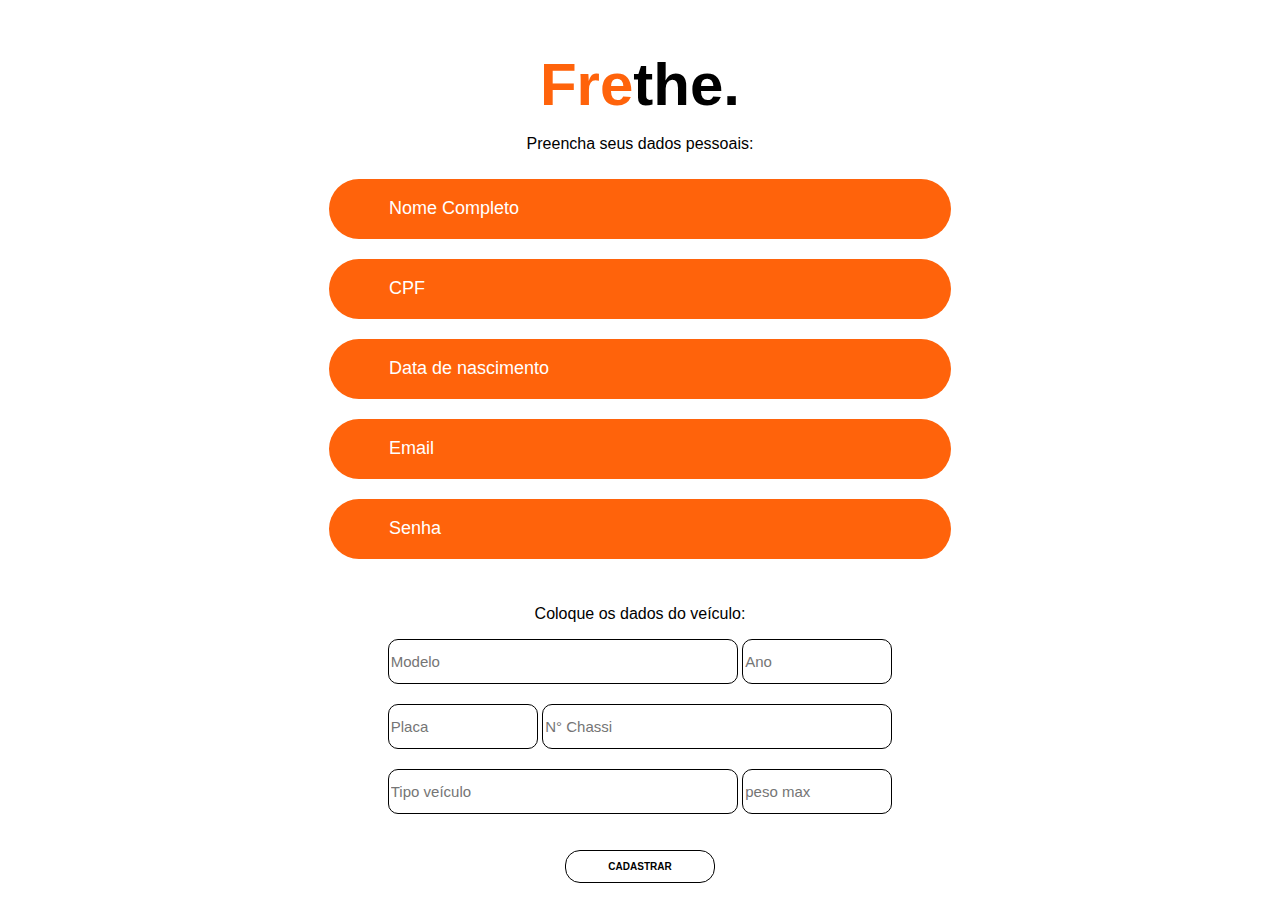
<file: cadastro.html>
<!DOCTYPE html>
<html lang="en">
<head>
    <meta charset="UTF-8">
    <meta http-equiv="X-UA-Compatible" content="IE=edge">
    <meta name="viewport" content="width=device-width, initial-scale=1.0">
    <link rel="stylesheet" href="cadastro.css">
    <title>Cadastro</title>
</head>
<body>
    <div class="container">
        <div class="column">
            <h2 class="title">Fre<span>the.</span></h2>
            <p>Preencha seus dados pessoais:</p>                    
            <div class="form">
                <input class="campo" placeholder="Nome Completo"><br>
                <input class="campo" placeholder="CPF"><br>
                <input class="campo" placeholder="Data de nascimento"><br>
                <input class="campo" type="email" placeholder="Email">
                <input class="campo" type="password" placeholder="Senha"><br>
            </div>
        </div> 
        <div class="form2">
            <p>Coloque os dados do veículo:</p>
            <input class= "campo2" placeholder="Modelo"> 
            <input class= "campo2" id="ano" placeholder="Ano"> <br> 
            <input class= "campo2" id="placa" placeholder="Placa">
            <input class= "campo2" id="" placeholder="N° Chassi"><br>
            <input class= "campo2" placeholder="Tipo veículo">
            <input class= "campo2" id="placa" placeholder="peso max"><br>
            
            <button class="button" href="index.html">CADASTRAR</button>
        </div>    
    </div>
    
    
</body>
</html>
</file>
<file: cadastro.css>
*{
    list-style: none;
    text-decoration: none;
    box-sizing: border-box;
    font-family: 'Montserrat', sans-serif;
    align-items: center;
   
}
body{
    background-color: #fff;
}
.title {
    font-size: 60px;
    color: rgb(255,99,11,1);
    margin-bottom: 0px;
}
.container{
    justify-content: center;
}
.title span{
    color:#000
}
.column {
    text-align: center;
}
.form {
    padding: 10px;
    text-align: center;
}
.form input {
    width: 50%;
    height: 52px;
    margin-bottom: 20px;
    font-weight:lighter;
    border: none;
    background-color: rgb(255,99,11,1);
    border-radius: 60px;
    padding: 30px;
}
.campo{
    font-size: 18px;
}
.campo::placeholder{
    color: #fff;
    padding: 30px;
}
.button{
    color: #000;
    border-radius: 15px;
    font-size: 10px;
    padding: 10px 0px;
    cursor: pointer;
    font-weight: bold;
    width: 150px;
    align-self: center;
    border: none;
    margin-top: 1rem;
    background-color: transparent;
    border: 1px solid #000;
    transition: background-color .5s;
}

.button:hover {
    background-color: rgb(255,99,11,1);
    color: #fff;
    border: 1px solid #fff;
}
.form2{
    text-align: center;
}
.campo2{
    border-radius: 10px;
    border: 1px solid #000;
    width: 350px;
    height: 45px;
    font-size: 15px;
    margin-bottom: 20px;
}
#ano, #placa{
    width: 150px;

}
</file>
